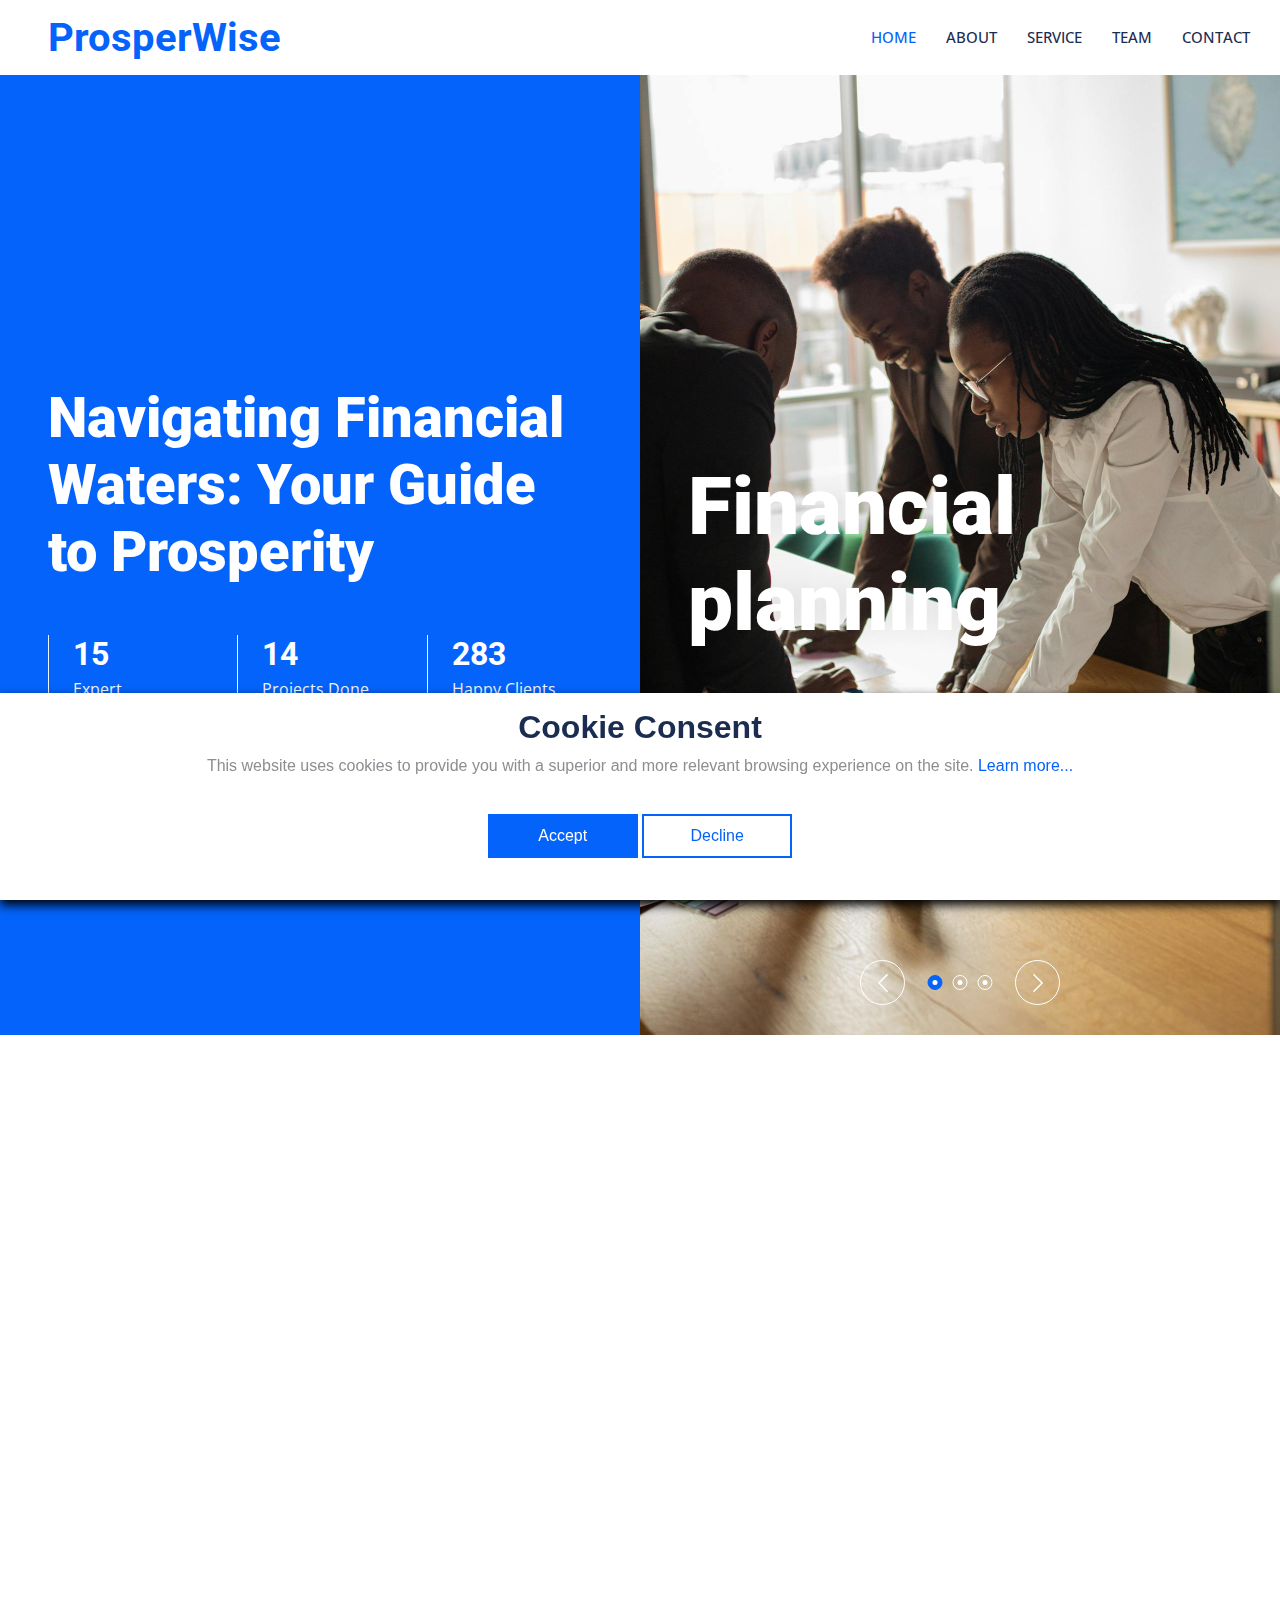
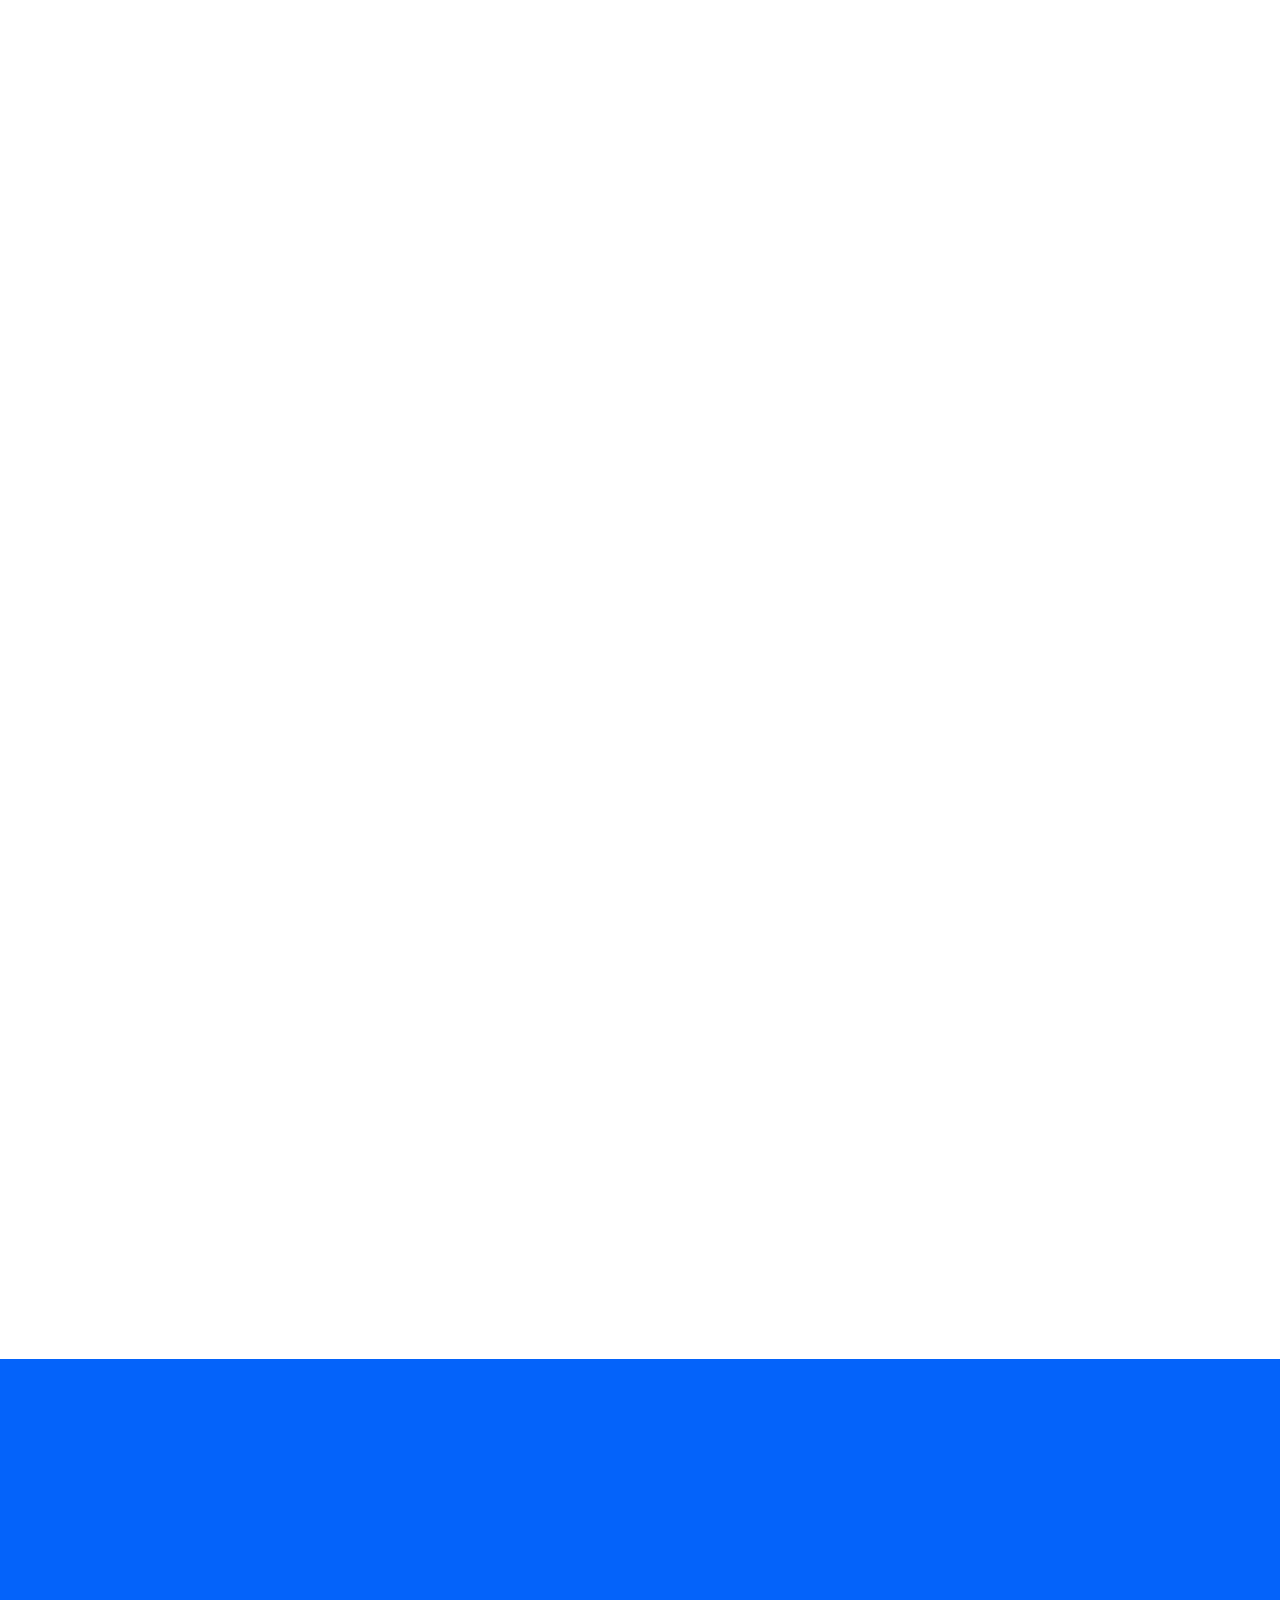
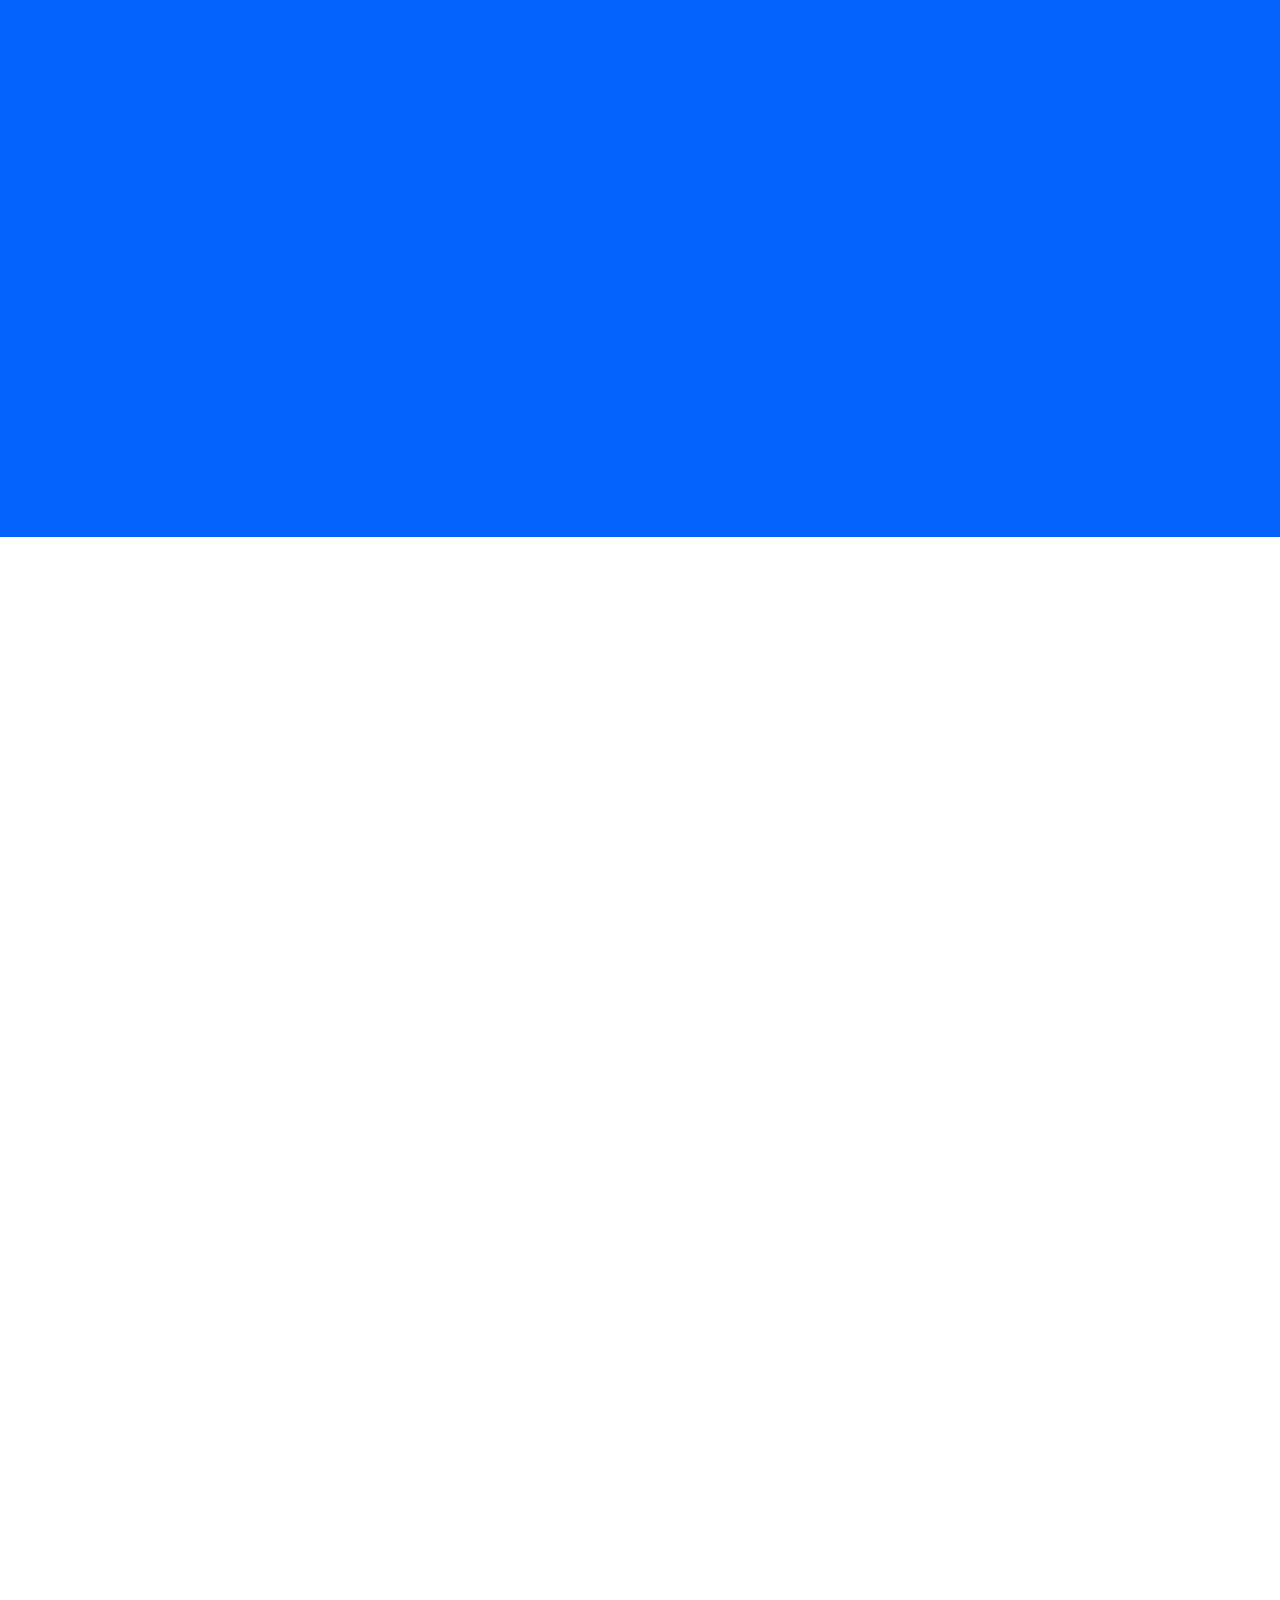
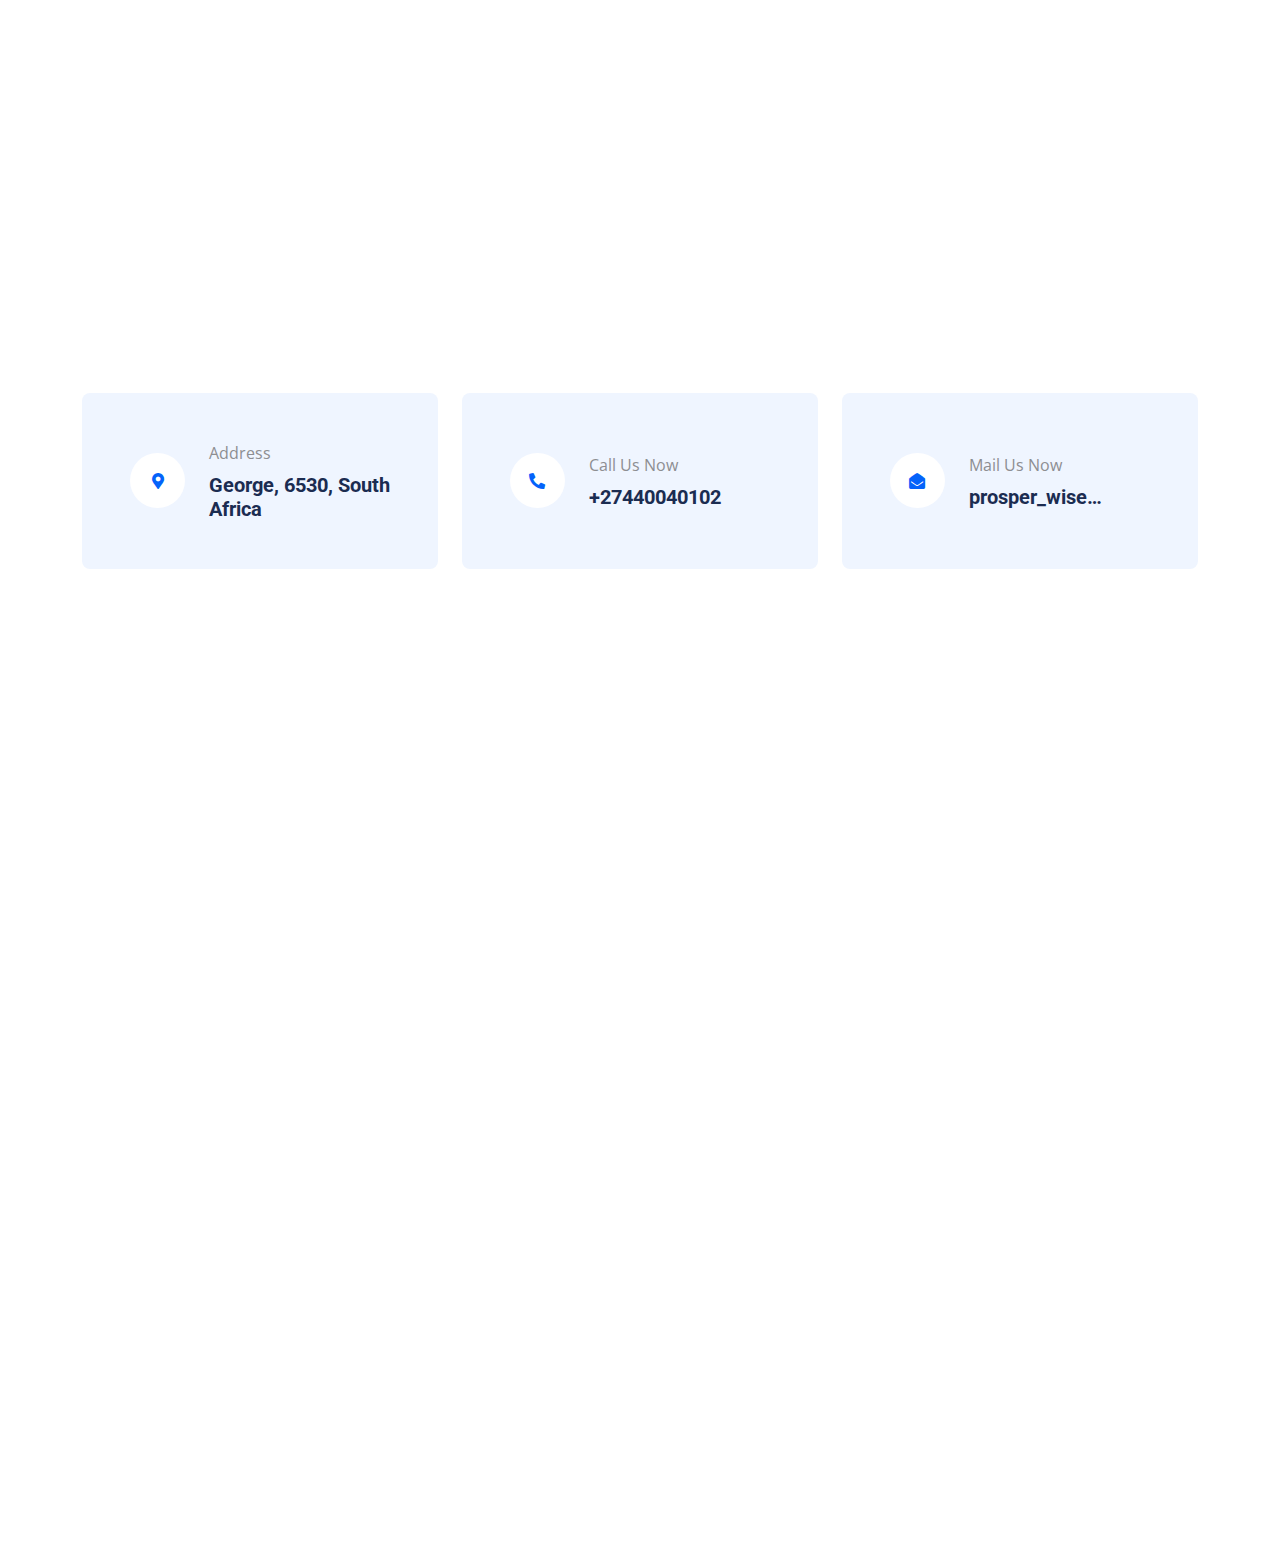
<file: index.html>
<!DOCTYPE html>
<html lang="en">
    <head>
        <meta charset="utf-8" />
        <title>ProsperWise</title>
        <meta content="width=device-width, initial-scale=1.0" name="viewport" />
        <meta content="" name="keywords" />
        <meta content="" name="description" />

        <!-- Favicon -->
        <link href="img/favicon.ico" rel="icon" />

        <!-- Google Web Fonts -->
        <link rel="preconnect" href="https://fonts.googleapis.com" />
        <link rel="preconnect" href="https://fonts.gstatic.com" crossorigin />
        <link
            href="https://fonts.googleapis.com/css2?family=Open+Sans:wght@400;500&family=Roboto:wght@500;700;900&display=swap"
            rel="stylesheet"
        />

        <!-- Icon Font Stylesheet -->
        <link
            href="https://cdnjs.cloudflare.com/ajax/libs/font-awesome/5.10.0/css/all.min.css"
            rel="stylesheet"
        />
        <link
            href="https://cdn.jsdelivr.net/npm/bootstrap-icons@1.4.1/font/bootstrap-icons.css"
            rel="stylesheet"
        />

        <!-- Libraries Stylesheet -->
        <link href="lib/animate/animate.min.css" rel="stylesheet" />
        <link
            href="lib/owlcarousel/assets/owl.carousel.min.css"
            rel="stylesheet"
        />
        <link
            href="lib/tempusdominus/css/tempusdominus-bootstrap-4.min.css"
            rel="stylesheet"
        />

        <!-- Customized Bootstrap Stylesheet -->
        <link href="css/bootstrap.min.css" rel="stylesheet" />

        <!-- Template Stylesheet -->
        <link href="css/style.css" rel="stylesheet" />
    </head>

    <body>
        <!-- Spinner Start -->
        <div
            id="spinner"
            class="show bg-white position-fixed translate-middle w-100 vh-100 top-50 start-50 d-flex align-items-center justify-content-center"
        >
            <div
                class="spinner-grow text-primary"
                style="width: 3rem; height: 3rem"
                role="status"
            >
                <span class="sr-only">Loading...</span>
            </div>
        </div>
        <!-- Spinner End -->

        <!-- Navbar Start -->
        <nav
            class="navbar navbar-expand-lg bg-white navbar-light sticky-top p-0 wow fadeIn"
            data-wow-delay="0.1s"
        >
            <a
                href="index.html"
                class="navbar-brand d-flex align-items-center px-4 px-lg-5"
            >
                <h1 class="m-0 text-primary">ProsperWise</h1>
            </a>
            <button
                type="button"
                class="navbar-toggler me-4"
                data-bs-toggle="collapse"
                data-bs-target="#navbarCollapse"
            >
                <span class="navbar-toggler-icon"></span>
            </button>
            <div class="collapse navbar-collapse" id="navbarCollapse">
                <div class="navbar-nav ms-auto p-4 p-lg-0">
                    <a href="index.html" class="nav-item nav-link active"
                        >Home</a
                    >
                    <a href="#about" class="nav-item nav-link">About</a>
                    <a href="#service" class="nav-item nav-link">Service</a>
                    <a href="#team" class="nav-item nav-link">Team</a>
                    <a href="#contact" class="nav-item nav-link">Contact</a>
                </div>
            </div>
        </nav>
        <!-- Navbar End -->

        <!-- Header Start -->
        <div class="container-fluid header bg-primary p-0 mb-5">
            <div
                class="row g-0 align-items-center flex-column-reverse flex-lg-row"
            >
                <div class="col-lg-6 p-5 wow fadeIn" data-wow-delay="0.1s">
                    <h1 class="display-4 text-white mb-5">
                        Navigating Financial Waters: Your Guide to Prosperity
                    </h1>
                    <div class="row g-4">
                        <div class="col-sm-4">
                            <div class="border-start border-light ps-4">
                                <h2
                                    class="text-white mb-1"
                                    data-toggle="counter-up"
                                >
                                    45
                                </h2>
                                <p class="text-light mb-0">
                                    Expert consultants
                                </p>
                            </div>
                        </div>
                        <div class="col-sm-4">
                            <div class="border-start border-light ps-4">
                                <h2
                                    class="text-white mb-1"
                                    data-toggle="counter-up"
                                >
                                    41
                                </h2>
                                <p class="text-light mb-0">Projects Done</p>
                            </div>
                        </div>
                        <div class="col-sm-4">
                            <div class="border-start border-light ps-4">
                                <h2
                                    class="text-white mb-1"
                                    data-toggle="counter-up"
                                >
                                    831
                                </h2>
                                <p class="text-light mb-0">Happy Clients</p>
                            </div>
                        </div>
                    </div>
                </div>
                <div class="col-lg-6 wow fadeIn" data-wow-delay="0.5s">
                    <div class="owl-carousel header-carousel">
                        <div class="owl-carousel-item position-relative">
                            <img
                                class="img-fluid"
                                src="img/carousel-1.jpg"
                                alt=""
                            />
                            <div class="owl-carousel-text">
                                <h1 class="display-1 text-white mb-0">
                                    Financial planning
                                </h1>
                            </div>
                        </div>
                        <div class="owl-carousel-item position-relative">
                            <img
                                class="img-fluid"
                                src="img/carousel-2.jpg"
                                alt=""
                            />
                            <div class="owl-carousel-text">
                                <h1 class="display-1 text-white mb-0">
                                    Portfolio diversification
                                </h1>
                            </div>
                        </div>
                        <div class="owl-carousel-item position-relative">
                            <img
                                class="img-fluid"
                                src="img/carousel-3.jpg"
                                alt=""
                            />
                            <div class="owl-carousel-text">
                                <h1 class="display-1 text-white mb-0">
                                    Smart investing
                                </h1>
                            </div>
                        </div>
                    </div>
                </div>
            </div>
        </div>
        <!-- Header End -->

        <!-- About Start -->
        <div id="about" class="container-xxl py-5">
            <div class="container">
                <div class="row g-5">
                    <div class="col-lg-6 wow fadeIn" data-wow-delay="0.1s">
                        <div class="d-flex flex-column">
                            <img
                                class="img-fluid rounded w-75 align-self-end"
                                src="img/about-1.jpg"
                                alt=""
                            />
                            <img
                                class="img-fluid rounded w-50 bg-white pt-3 pe-3"
                                src="img/about-2.jpg"
                                alt=""
                                style="margin-top: -25%"
                            />
                        </div>
                    </div>
                    <div class="col-lg-6 wow fadeIn" data-wow-delay="0.5s">
                        <p class="d-inline-block border rounded-pill py-1 px-4">
                            About Us
                        </p>
                        <h1 class="mb-4">
                            Why You Should Trust Us? Get Know About Us!
                        </h1>
                        <p>
                            At our consultancy, we are dedicated to empowering
                            individuals and businesses on their journey towards
                            financial independence and stability. With expertise
                            in financial planning, portfolio diversification,
                            asset management, and investment strategy, we offer
                            personalized solutions tailored to your unique needs
                            and goals.
                        </p>
                        <p class="mb-4">
                            Whether you're aiming to build passive income
                            streams, explore long-term investments, or seek
                            financial stability, our consultancy provides the
                            guidance and support you need to make informed
                            decisions and achieve your financial aspirations.
                        </p>
                        <p>
                            <i class="far fa-check-circle text-primary me-3"></i
                            >Tailored Solutions
                        </p>
                        <p>
                            <i class="far fa-check-circle text-primary me-3"></i
                            >Expertise and Guidance
                        </p>
                        <p>
                            <i class="far fa-check-circle text-primary me-3"></i
                            >Financial Empowerment
                        </p>
                    </div>
                </div>
            </div>
        </div>
        <!-- About End -->

        <!-- Service Start -->
        <div id="service" class="container-xxl py-5">
            <div class="container">
                <div
                    class="text-center mx-auto mb-5 wow fadeInUp"
                    data-wow-delay="0.1s"
                    style="max-width: 600px"
                >
                    <p class="d-inline-block border rounded-pill py-1 px-4">
                        Services
                    </p>
                    <h1>
                        Comprehensive Financial Solutions: Explore Our Services
                    </h1>
                </div>
                <div class="row g-4">
                    <div
                        class="col-lg-4 col-md-6 wow fadeInUp"
                        data-wow-delay="0.1s"
                    >
                        <div class="service-item bg-light rounded h-100 p-5">
                            <div
                                class="d-inline-flex align-items-center justify-content-center bg-white rounded-circle mb-4"
                                style="width: 65px; height: 65px"
                            >
                                <i
                                    class="fa fa-solid fa-coins text-primary fs-4"
                                ></i>
                            </div>
                            <h4 class="mb-3">Financial Planning</h4>
                            <p class="mb-4">
                                Our financial planning service helps you create
                                a roadmap to achieve your financial goals. From
                                budgeting to retirement planning, we provide
                                personalized strategies to secure your financial
                                future.
                            </p>
                        </div>
                    </div>
                    <div
                        class="col-lg-4 col-md-6 wow fadeInUp"
                        data-wow-delay="0.3s"
                    >
                        <div class="service-item bg-light rounded h-100 p-5">
                            <div
                                class="d-inline-flex align-items-center justify-content-center bg-white rounded-circle mb-4"
                                style="width: 65px; height: 65px"
                            >
                                <i
                                    class="fa fa-solid fa-chart-line text-primary fs-4"
                                ></i>
                            </div>
                            <h4 class="mb-3">Portfolio Diversification</h4>
                            <p class="mb-4">
                                Diversify your investments across various asset
                                classes and regions to minimize risk and
                                maximize returns. Our portfolio diversification
                                strategies ensure your investments are
                                well-balanced and positioned for long-term
                                growth.
                            </p>
                        </div>
                    </div>
                    <div
                        class="col-lg-4 col-md-6 wow fadeInUp"
                        data-wow-delay="0.5s"
                    >
                        <div class="service-item bg-light rounded h-100 p-5">
                            <div
                                class="d-inline-flex align-items-center justify-content-center bg-white rounded-circle mb-4"
                                style="width: 65px; height: 65px"
                            >
                                <i
                                    class="fa fa-solid fa-comments-dollar text-primary fs-4"
                                ></i>
                            </div>
                            <h4 class="mb-3">Asset Management</h4>
                            <p class="mb-4">
                                Our asset management service provides
                                professional oversight and active management of
                                your investments. We monitor market trends and
                                adjust your portfolio to optimize performance
                                and mitigate risks.
                            </p>
                        </div>
                    </div>
                    <div
                        class="col-lg-4 col-md-6 wow fadeInUp"
                        data-wow-delay="0.1s"
                    >
                        <div class="service-item bg-light rounded h-100 p-5">
                            <div
                                class="d-inline-flex align-items-center justify-content-center bg-white rounded-circle mb-4"
                                style="width: 65px; height: 65px"
                            >
                                <i
                                    class="fa fa-solid fa-file-invoice-dollar text-primary fs-4"
                                ></i>
                            </div>
                            <h4 class="mb-3">Investment Strategy</h4>
                            <p class="mb-4">
                                Develop a robust investment strategy tailored to
                                your financial goals and risk tolerance. Our
                                experts provide insights and guidance to help
                                you make informed decisions and maximize
                                returns.
                            </p>
                        </div>
                    </div>
                    <div
                        class="col-lg-4 col-md-6 wow fadeInUp"
                        data-wow-delay="0.3s"
                    >
                        <div class="service-item bg-light rounded h-100 p-5">
                            <div
                                class="d-inline-flex align-items-center justify-content-center bg-white rounded-circle mb-4"
                                style="width: 65px; height: 65px"
                            >
                                <i
                                    class="fa fa-solid fa-seedling text-primary fs-4"
                                ></i>
                            </div>
                            <h4 class="mb-3">Passive Income Solutions</h4>
                            <p class="mb-4">
                                Generate passive income streams through smart
                                investing strategies. From dividend stocks to
                                real estate investments, we help you build
                                sources of passive income for financial
                                security.
                            </p>
                        </div>
                    </div>
                    <div
                        class="col-lg-4 col-md-6 wow fadeInUp"
                        data-wow-delay="0.5s"
                    >
                        <div class="service-item bg-light rounded h-100 p-5">
                            <div
                                class="d-inline-flex align-items-center justify-content-center bg-white rounded-circle mb-4"
                                style="width: 65px; height: 65px"
                            >
                                <i
                                    class="fa fa-solid fa-layer-group text-primary fs-4"
                                ></i>
                            </div>
                            <h4 class="mb-3">Invest in South Africa</h4>
                            <p class="mb-4">
                                Explore investment opportunities in South Africa
                                with our expert guidance. From emerging markets
                                to established industries, we provide insights
                                and strategies to capitalize on the potential of
                                investing in South Africa.
                            </p>
                        </div>
                    </div>
                </div>
            </div>
        </div>
        <!-- Service End -->

        <!-- Feature Start -->
        <div class="container-fluid bg-primary overflow-hidden my-5 px-lg-0">
            <div class="container feature px-lg-0">
                <div class="row g-0 mx-lg-0">
                    <div
                        class="col-lg-6 feature-text py-5 wow fadeIn"
                        data-wow-delay="0.1s"
                    >
                        <div class="p-lg-5 ps-lg-0">
                            <p
                                class="d-inline-block border rounded-pill text-light py-1 px-4"
                            >
                                Features
                            </p>
                            <h1 class="text-white mb-4">Why Choose Us</h1>
                            <p class="text-white mb-4 pb-2">
                                At our consultancy, we are not just advisors; we
                                are your partners in achieving financial
                                success. With a commitment to excellence and a
                                focus on your financial well-being, we offer a
                                comprehensive suite of services designed to
                                address your unique needs and goals. Our
                                expertise in financial planning, portfolio
                                diversification, asset management, and
                                investment strategy ensures that you receive
                                personalized guidance tailored to your specific
                                circumstances. We work closely with you to
                                understand your financial objectives and develop
                                strategies that align with your long-term
                                vision. What sets us apart is our dedication to
                                your financial independence and stability. We go
                                beyond mere recommendations, providing ongoing
                                support and guidance to help you navigate the
                                complexities of the financial landscape with
                                confidence. Whether you're seeking to build
                                passive income streams, explore long-term
                                investments, or capitalize on opportunities in
                                emerging markets like South Africa, we have the
                                knowledge and experience to help you succeed.
                                Choose us as your trusted partner, and let's
                                embark on a journey towards financial prosperity
                                together.
                            </p>
                        </div>
                    </div>
                    <div
                        class="col-lg-6 pe-lg-0 wow fadeIn"
                        data-wow-delay="0.5s"
                        style="min-height: 400px"
                    >
                        <div class="position-relative h-100">
                            <img
                                class="position-absolute img-fluid w-100 h-100"
                                src="img/feature.jpg"
                                style="object-fit: cover"
                                alt=""
                            />
                        </div>
                    </div>
                </div>
            </div>
        </div>
        <!-- Feature End -->

        <!-- Team Start -->
        <div id="team" class="container-xxl py-5">
            <div class="container">
                <div
                    class="text-center mx-auto mb-5 wow fadeInUp"
                    data-wow-delay="0.1s"
                    style="max-width: 600px"
                >
                    <p class="d-inline-block border rounded-pill py-1 px-4">
                        Team
                    </p>
                    <h1>Our Experience Team</h1>
                </div>
                <div class="row g-4">
                    <div
                        class="col-lg-3 col-md-6 wow fadeInUp"
                        data-wow-delay="0.1s"
                    >
                        <div
                            class="team-item position-relative rounded overflow-hidden"
                        >
                            <div class="overflow-hidden">
                                <img
                                    class="img-fluid"
                                    src="img/team-1.jpg"
                                    alt=""
                                />
                            </div>
                            <div class="team-text bg-light text-center p-4">
                                <h5>Tomas D.</h5>
                                <p class="text-primary">Consultant</p>
                            </div>
                        </div>
                    </div>
                    <div
                        class="col-lg-3 col-md-6 wow fadeInUp"
                        data-wow-delay="0.3s"
                    >
                        <div
                            class="team-item position-relative rounded overflow-hidden"
                        >
                            <div class="overflow-hidden">
                                <img
                                    class="img-fluid"
                                    src="img/team-2.jpg"
                                    alt=""
                                />
                            </div>
                            <div class="team-text bg-light text-center p-4">
                                <h5>David R.</h5>
                                <p class="text-primary">SEO</p>
                            </div>
                        </div>
                    </div>
                    <div
                        class="col-lg-3 col-md-6 wow fadeInUp"
                        data-wow-delay="0.5s"
                    >
                        <div
                            class="team-item position-relative rounded overflow-hidden"
                        >
                            <div class="overflow-hidden">
                                <img
                                    class="img-fluid"
                                    src="img/team-3.jpg"
                                    alt=""
                                />
                            </div>
                            <div class="team-text bg-light text-center p-4">
                                <h5>Anna T.</h5>
                                <p class="text-primary">Investing Manager</p>
                            </div>
                        </div>
                    </div>
                    <div
                        class="col-lg-3 col-md-6 wow fadeInUp"
                        data-wow-delay="0.7s"
                    >
                        <div
                            class="team-item position-relative rounded overflow-hidden"
                        >
                            <div class="overflow-hidden">
                                <img
                                    class="img-fluid"
                                    src="img/team-4.jpg"
                                    alt=""
                                />
                            </div>
                            <div class="team-text bg-light text-center p-4">
                                <h5>Emma S.</h5>
                                <p class="text-primary">Finance Expert</p>
                            </div>
                        </div>
                    </div>
                </div>
            </div>
        </div>
        <!-- Team End -->

        <!-- Testimonial Start -->
        <div class="container-xxl py-5">
            <div class="container">
                <div
                    class="text-center mx-auto mb-5 wow fadeInUp"
                    data-wow-delay="0.1s"
                    style="max-width: 600px"
                >
                    <p class="d-inline-block border rounded-pill py-1 px-4">
                        Testimonial
                    </p>
                    <h1>What Say Our Clents!</h1>
                </div>
                <div
                    class="owl-carousel testimonial-carousel wow fadeInUp"
                    data-wow-delay="0.1s"
                >
                    <div class="testimonial-item text-center">
                        <img
                            class="img-fluid bg-light rounded-circle p-2 mx-auto mb-4"
                            src="img/testimonial-1.jpg"
                            style="
                                width: 100px;
                                height: 100px;
                                object-fit: cover;
                            "
                        />
                        <div class="testimonial-text rounded text-center p-4">
                            <p>
                                I can't express how grateful I am for the
                                guidance I received from this consultancy. Their
                                expertise in financial planning and investment
                                strategy truly made a difference in my life.
                                With their help, I was able to map out a clear
                                path towards financial independence, and I feel
                                more confident about my financial future now
                                than ever before.
                            </p>
                            <h5 class="mb-1">Sarah T</h5>
                        </div>
                    </div>
                    <div class="testimonial-item text-center">
                        <img
                            class="img-fluid bg-light rounded-circle p-2 mx-auto mb-4"
                            src="img/testimonial-2.jpg"
                            style="
                                width: 100px;
                                height: 100px;
                                object-fit: cover;
                            "
                        />
                        <div class="testimonial-text rounded text-center p-4">
                            <p>
                                I was hesitant about investing before I came
                                across this consultancy, but their team's
                                knowledge and support quickly put me at ease.
                                Their advice on portfolio diversification and
                                asset management has helped me build a more
                                robust investment portfolio. I feel like I'm in
                                good hands and would highly recommend their
                                services to anyone serious about securing their
                                financial future.
                            </p>
                            <h5 class="mb-1">John R.</h5>
                        </div>
                    </div>
                    <div class="testimonial-item text-center">
                        <img
                            class="img-fluid bg-light rounded-circle p-2 mx-auto mb-4"
                            src="img/testimonial-3.jpg"
                            style="
                                width: 100px;
                                height: 100px;
                                object-fit: cover;
                            "
                        />
                        <div class="testimonial-text rounded text-center p-4">
                            <p>
                                The guidance and support I received from this
                                consultancy have been invaluable. Their smart
                                investing strategies have allowed me to make
                                informed decisions about my finances, and I've
                                already started to see the benefits. Thanks to
                                their help, I feel more in control of my
                                financial destiny and optimistic about what the
                                future holds.
                            </p>
                            <h5 class="mb-1">Michael S.</h5>
                        </div>
                    </div>
                </div>
            </div>
        </div>
        <!-- Testimonial End -->

        <!-- Contact Start -->
        <div id="contact" class="container-xxl py-5">
            <div class="container">
                <div class="row g-4">
                    <div class="col-lg-4">
                        <div
                            class="h-100 bg-light rounded d-flex align-items-center p-5"
                        >
                            <div
                                class="d-flex flex-shrink-0 align-items-center justify-content-center rounded-circle bg-white"
                                style="width: 55px; height: 55px"
                            >
                                <i
                                    class="fa fa-map-marker-alt text-primary"
                                ></i>
                            </div>
                            <div class="ms-4">
                                <p class="mb-2">Address</p>
                                <h5 class="mb-0">George, 6530, South Africa</h5>
                            </div>
                        </div>
                    </div>
                    <div class="col-lg-4">
                        <div
                            class="h-100 bg-light rounded d-flex align-items-center p-5"
                        >
                            <div
                                class="d-flex flex-shrink-0 align-items-center justify-content-center rounded-circle bg-white"
                                style="width: 55px; height: 55px"
                            >
                                <i class="fa fa-phone-alt text-primary"></i>
                            </div>
                            <div class="ms-4">
                                <p class="mb-2">Call Us Now</p>
                                <h5 class="mb-0">+27440040102</h5>
                            </div>
                        </div>
                    </div>
                    <div class="col-lg-4">
                        <div
                            class="h-100 bg-light rounded d-flex align-items-center p-5"
                        >
                            <div
                                class="d-flex flex-shrink-0 align-items-center justify-content-center rounded-circle bg-white"
                                style="width: 55px; height: 55px"
                            >
                                <i class="fa fa-envelope-open text-primary"></i>
                            </div>
                            <div class="ms-4">
                                <p class="mb-2">Mail Us Now</p>
                                <h5
                                    style="
                                        white-space: nowrap;
                                        overflow: hidden;
                                        text-overflow: ellipsis;
                                        max-width: 150px;
                                    "
                                    class="mb-0"
                                >
                                    prosper_wise@gmail.com
                                </h5>
                            </div>
                        </div>
                    </div>
                    <div class="col-lg-6 wow fadeIn" data-wow-delay="0.1s">
                        <div class="bg-light rounded p-5">
                            <p
                                class="d-inline-block border rounded-pill py-1 px-4"
                            >
                                Contact Us
                            </p>
                            <h1 class="mb-4">
                                Have Any Query? Please Contact Us!
                            </h1>
                            <form>
                                <div class="row g-3">
                                    <div class="col-md-6">
                                        <div class="form-floating">
                                            <input
                                                type="text"
                                                class="form-control"
                                                id="name"
                                                placeholder="Your Name"
                                            />
                                            <label for="name">Your Name</label>
                                        </div>
                                    </div>
                                    <div class="col-md-6">
                                        <div class="form-floating">
                                            <input
                                                type="email"
                                                class="form-control"
                                                id="email"
                                                placeholder="Your Email"
                                            />
                                            <label for="email"
                                                >Your Email</label
                                            >
                                            <div
                                                id="result"
                                                style="color: red"
                                            ></div>
                                        </div>
                                    </div>
                                    <div class="col-12">
                                        <div class="form-floating">
                                            <input
                                                type="text"
                                                class="form-control"
                                                id="subject"
                                                placeholder="Subject"
                                            />
                                            <label for="subject">Subject</label>
                                        </div>
                                    </div>
                                    <div class="col-12">
                                        <div class="form-floating">
                                            <textarea
                                                class="form-control"
                                                placeholder="Leave a message here"
                                                id="message"
                                                style="height: 100px"
                                            ></textarea>
                                            <label for="message">Message</label>
                                        </div>
                                    </div>
                                    <div class="col-12">
                                        <button
                                            class="btn btn-primary w-100 py-3"
                                            type="submit"
                                            id="submit"
                                            onclick="sendForm()"
                                        >
                                            Send Message
                                        </button>
                                    </div>
                                </div>
                            </form>
                        </div>
                    </div>
                    <div class="col-lg-6 wow fadeIn" data-wow-delay="0.5s">
                        <div class="h-100" style="min-height: 400px">
                            <iframe
                                class="rounded w-100 h-100"
                                src="https://www.google.com/maps/embed?pb=!1m18!1m12!1m3!1d4416.40054502198!2d22.491371032593214!3d-33.97809264764394!2m3!1f0!2f0!3f0!3m2!1i1024!2i768!4f13.1!3m3!1m2!1s0x1dd61b3fdb56703f%3A0xa6b765e1fb859008!2sKraaibosch%20Country%20Estates!5e0!3m2!1suk!2sua!4v1716325286699!5m2!1suk!2sua"
                                frameborder="0"
                                allowfullscreen=""
                                aria-hidden="false"
                                tabindex="0"
                            ></iframe>
                        </div>
                    </div>
                </div>
            </div>
        </div>
        <!-- Contact End -->

        <!-- Footer Start -->
        <div
            class="container-fluid bg-dark text-light footer mt-5 pt-5 wow fadeIn"
            data-wow-delay="0.1s"
        >
            <div class="container py-5">
                <div class="row g-5">
                    <div class="col-lg-4 col-md-6">
                        <h5 class="text-light mb-4">ProsperWise</h5>
                        <p>
                            Stay connected with us and explore more about our
                            financial consulting services.
                        </p>
                    </div>
                    <div class="col-lg-4 col-md-6">
                        <h5 class="text-light mb-4">Address</h5>
                        <p class="mb-2">
                            <i class="fa fa-map-marker-alt me-3"></i>George,
                            6530, South Africa
                        </p>
                        <p class="mb-2">
                            <i class="fa fa-phone-alt me-3"></i>+27440040102
                        </p>
                        <p class="mb-2">
                            <i class="fa fa-envelope me-3"></i
                            >prosper_wise@gmail.com
                        </p>
                    </div>
                    <div class="col-lg-4 col-md-6">
                        <h5 class="text-light mb-4">Quick Links</h5>
                        <a class="btn btn-link" href="index.html">Home</a>
                        <a class="btn btn-link" href="privacy-policy.html"
                            >Privacy</a
                        >
                        <a class="btn btn-link" href="terms-of-use.html"
                            >Terms & Condition</a
                        >
                    </div>
                </div>
            </div>
        </div>
        <!-- Footer End -->

        <!-- Back to Top -->
        <a
            href="#"
            class="btn btn-lg btn-primary btn-lg-square rounded-circle back-to-top"
            ><i class="bi bi-arrow-up"></i
        ></a>

        <!-- Cookie banner -->
        <div class="cookie-wrapper show">
            <div>
                <i class="bx bx-cookie"></i>
                <h2 style="text-align: center">Cookie Consent</h2>
            </div>

            <div class="data">
                <p>
                    This website uses cookies to provide you with a superior and
                    more relevant browsing experience on the site.
                    <a href="#">Learn more...</a>
                </p>
            </div>

            <div class="buttons">
                <button class="cookie-button" id="acceptBtn">Accept</button>
                <button class="cookie-button" id="declineBtn">Decline</button>
            </div>
        </div>
        <!-- End Cookie banner -->

        <!-- JavaScript Libraries -->
        <script src="https://code.jquery.com/jquery-3.4.1.min.js"></script>
        <script src="https://cdn.jsdelivr.net/npm/bootstrap@5.0.0/dist/js/bootstrap.bundle.min.js"></script>
        <script src="lib/wow/wow.min.js"></script>
        <script src="lib/easing/easing.min.js"></script>
        <script src="lib/waypoints/waypoints.min.js"></script>
        <script src="lib/counterup/counterup.min.js"></script>
        <script src="lib/owlcarousel/owl.carousel.min.js"></script>
        <script src="lib/tempusdominus/js/moment.min.js"></script>
        <script src="lib/tempusdominus/js/moment-timezone.min.js"></script>
        <script src="lib/tempusdominus/js/tempusdominus-bootstrap-4.min.js"></script>

        <!-- Template Javascript -->
        <script src="js/main.js"></script>
        <script src="js/contact-form.js"></script>
        <script src="js/cookiebanner.js"></script>
    </body>
</html>
</file>
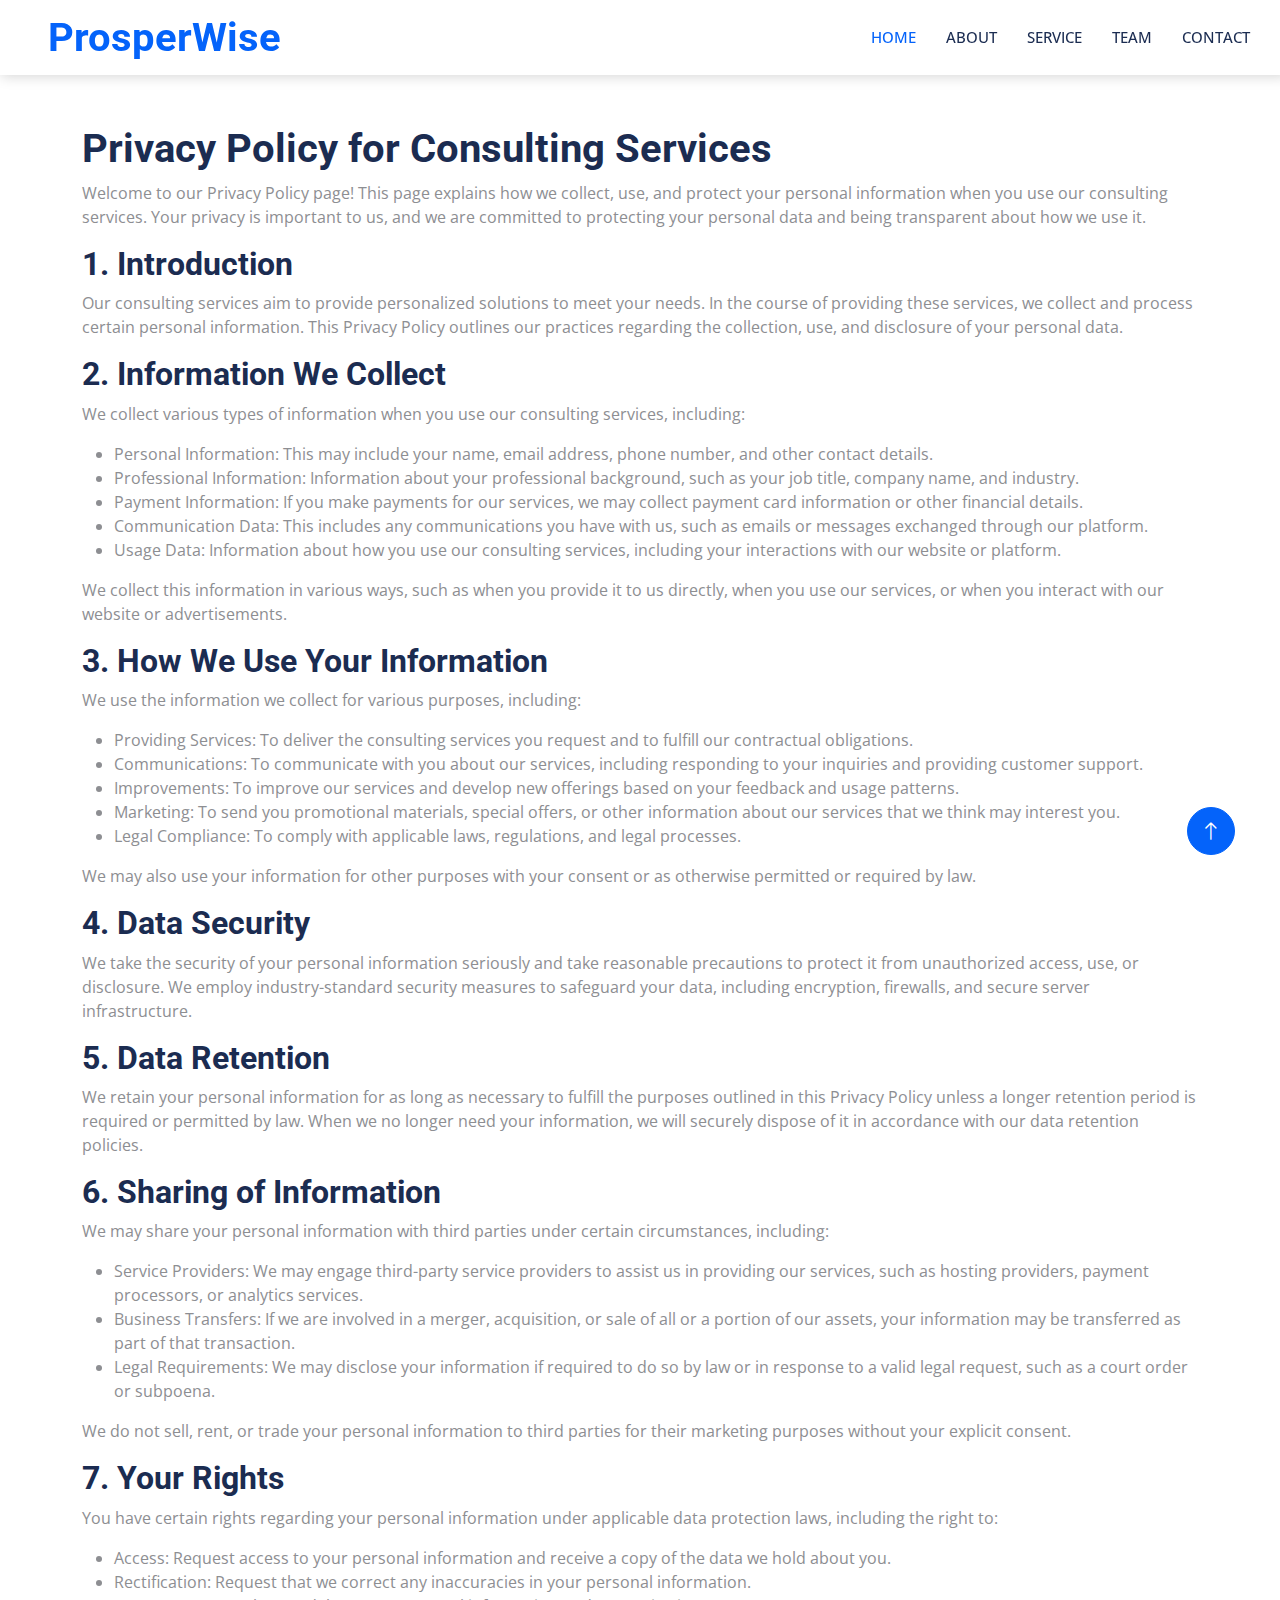
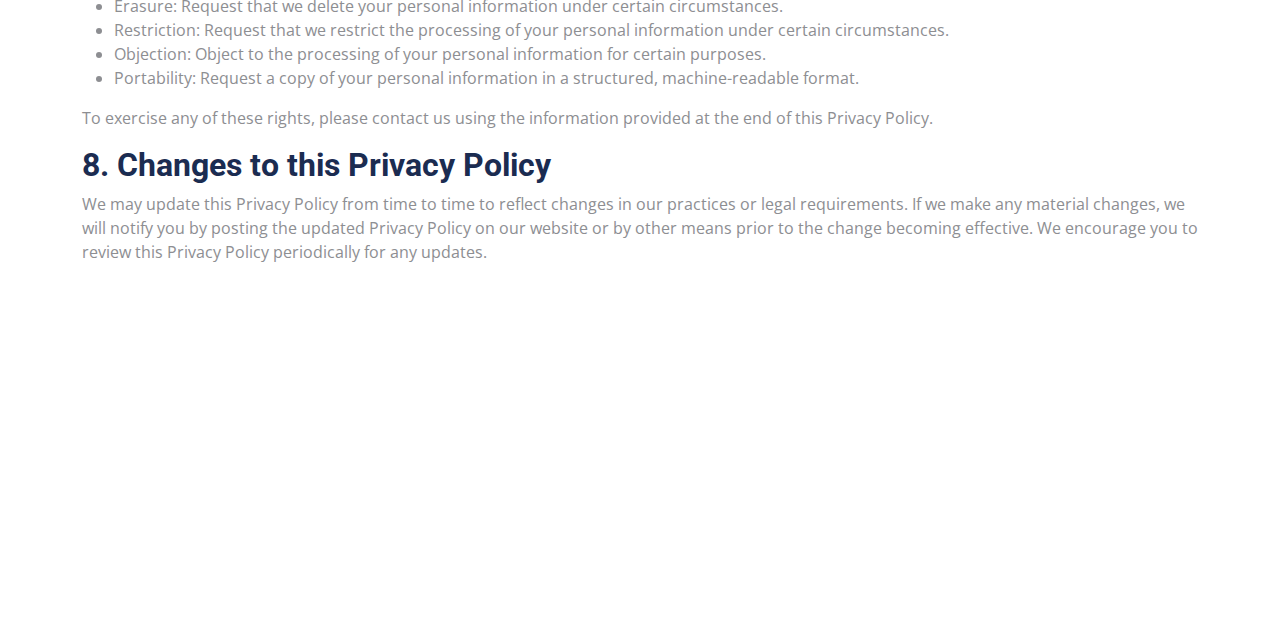
<file: privacy-policy.html>
<!DOCTYPE html>
<html dir="auto" lang="en">
    <head>
        <meta charset="utf-8" />
        <title>ProsperWise</title>
        <meta content="width=device-width, initial-scale=1.0" name="viewport" />
        <meta content="" name="keywords" />
        <meta content="" name="description" />

        <!-- Favicon -->
        <link href="img/favicon.ico" rel="icon" />

        <!-- Google Web Fonts -->
        <link rel="preconnect" href="https://fonts.googleapis.com" />
        <link rel="preconnect" href="https://fonts.gstatic.com" crossorigin />
        <link
            href="https://fonts.googleapis.com/css2?family=Open+Sans:wght@400;500&family=Roboto:wght@500;700;900&display=swap"
            rel="stylesheet"
        />

        <!-- Icon Font Stylesheet -->
        <link
            href="https://cdnjs.cloudflare.com/ajax/libs/font-awesome/5.10.0/css/all.min.css"
            rel="stylesheet"
        />
        <link
            href="https://cdn.jsdelivr.net/npm/bootstrap-icons@1.4.1/font/bootstrap-icons.css"
            rel="stylesheet"
        />

        <!-- Libraries Stylesheet -->
        <link href="lib/animate/animate.min.css" rel="stylesheet" />
        <link
            href="lib/owlcarousel/assets/owl.carousel.min.css"
            rel="stylesheet"
        />
        <link
            href="lib/tempusdominus/css/tempusdominus-bootstrap-4.min.css"
            rel="stylesheet"
        />

        <!-- Customized Bootstrap Stylesheet -->
        <link href="css/bootstrap.min.css" rel="stylesheet" />

        <!-- Template Stylesheet -->
        <link href="css/style.css" rel="stylesheet" />
    </head>

    <body>
        <!-- Spinner Start -->
        <div
            id="spinner"
            class="show bg-white position-fixed translate-middle w-100 vh-100 top-50 start-50 d-flex align-items-center justify-content-center"
        >
            <div
                class="spinner-grow text-primary"
                style="width: 3rem; height: 3rem"
                role="status"
            >
                <span class="sr-only">Loading...</span>
            </div>
        </div>
        <!-- Spinner End -->

        <!-- Navbar Start -->
        <nav
            class="navbar navbar-expand-lg bg-white navbar-light sticky-top p-0 wow fadeIn"
            data-wow-delay="0.1s"
            style="box-shadow: 4px -2px 13px 3px lightgray"
        >
            <a
                href="index.html"
                class="navbar-brand d-flex align-items-center px-4 px-lg-5"
            >
                <h1 class="m-0 text-primary">ProsperWise</h1>
            </a>
            <button
                type="button"
                class="navbar-toggler me-4"
                data-bs-toggle="collapse"
                data-bs-target="#navbarCollapse"
            >
                <span class="navbar-toggler-icon"></span>
            </button>
            <div class="collapse navbar-collapse" id="navbarCollapse">
                <div class="navbar-nav ms-auto p-4 p-lg-0">
                    <a href="index.html" class="nav-item nav-link active"
                        >Home</a
                    >
                    <a href="#about" class="nav-item nav-link">About</a>
                    <a href="#service" class="nav-item nav-link">Service</a>
                    <a href="#team" class="nav-item nav-link">Team</a>
                    <a href="#contact" class="nav-item nav-link">Contact</a>
                </div>
            </div>
        </nav>
        <!-- Navbar End -->

        <main>
            <article
                class="container additional-wrapper"
                style="margin-top: 30px"
            >
                <div class="page__content" style="padding: 20px 0px">
                    <h1>Privacy Policy for Consulting Services</h1>
                    <p>
                        Welcome to our Privacy Policy page! This page explains
                        how we collect, use, and protect your personal
                        information when you use our consulting services. Your
                        privacy is important to us, and we are committed to
                        protecting your personal data and being transparent
                        about how we use it.
                    </p>
                    <div>
                        <h2>1. Introduction</h2>
                        <p>
                            Our consulting services aim to provide personalized
                            solutions to meet your needs. In the course of
                            providing these services, we collect and process
                            certain personal information. This Privacy Policy
                            outlines our practices regarding the collection,
                            use, and disclosure of your personal data.
                        </p>
                    </div>
                    <div>
                        <h2>2. Information We Collect</h2>
                        <p>
                            We collect various types of information when you use
                            our consulting services, including:
                        </p>
                        <ul>
                            <li>
                                Personal Information: This may include your
                                name, email address, phone number, and other
                                contact details.
                            </li>
                            <li>
                                Professional Information: Information about your
                                professional background, such as your job title,
                                company name, and industry.
                            </li>
                            <li>
                                Payment Information: If you make payments for
                                our services, we may collect payment card
                                information or other financial details.
                            </li>
                            <li>
                                Communication Data: This includes any
                                communications you have with us, such as emails
                                or messages exchanged through our platform.
                            </li>
                            <li>
                                Usage Data: Information about how you use our
                                consulting services, including your interactions
                                with our website or platform.
                            </li>
                        </ul>
                        <p>
                            We collect this information in various ways, such as
                            when you provide it to us directly, when you use our
                            services, or when you interact with our website or
                            advertisements.
                        </p>
                    </div>
                    <div>
                        <h2>3. How We Use Your Information</h2>
                        <p>
                            We use the information we collect for various
                            purposes, including:
                        </p>
                        <ul>
                            <li>
                                Providing Services: To deliver the consulting
                                services you request and to fulfill our
                                contractual obligations.
                            </li>
                            <li>
                                Communications: To communicate with you about
                                our services, including responding to your
                                inquiries and providing customer support.
                            </li>
                            <li>
                                Improvements: To improve our services and
                                develop new offerings based on your feedback and
                                usage patterns.
                            </li>
                            <li>
                                Marketing: To send you promotional materials,
                                special offers, or other information about our
                                services that we think may interest you.
                            </li>
                            <li>
                                Legal Compliance: To comply with applicable
                                laws, regulations, and legal processes.
                            </li>
                        </ul>
                        <p>
                            We may also use your information for other purposes
                            with your consent or as otherwise permitted or
                            required by law.
                        </p>
                    </div>
                    <div>
                        <h2>4. Data Security</h2>
                        <p>
                            We take the security of your personal information
                            seriously and take reasonable precautions to protect
                            it from unauthorized access, use, or disclosure. We
                            employ industry-standard security measures to
                            safeguard your data, including encryption,
                            firewalls, and secure server infrastructure.
                        </p>
                    </div>
                    <div>
                        <h2>5. Data Retention</h2>
                        <p>
                            We retain your personal information for as long as
                            necessary to fulfill the purposes outlined in this
                            Privacy Policy unless a longer retention period is
                            required or permitted by law. When we no longer need
                            your information, we will securely dispose of it in
                            accordance with our data retention policies.
                        </p>
                    </div>
                    <div>
                        <h2>6. Sharing of Information</h2>
                        <p>
                            We may share your personal information with third
                            parties under certain circumstances, including:
                        </p>
                        <ul>
                            <li>
                                Service Providers: We may engage third-party
                                service providers to assist us in providing our
                                services, such as hosting providers, payment
                                processors, or analytics services.
                            </li>
                            <li>
                                Business Transfers: If we are involved in a
                                merger, acquisition, or sale of all or a portion
                                of our assets, your information may be
                                transferred as part of that transaction.
                            </li>
                            <li>
                                Legal Requirements: We may disclose your
                                information if required to do so by law or in
                                response to a valid legal request, such as a
                                court order or subpoena.
                            </li>
                        </ul>
                        <p>
                            We do not sell, rent, or trade your personal
                            information to third parties for their marketing
                            purposes without your explicit consent.
                        </p>
                    </div>
                    <div>
                        <h2>7. Your Rights</h2>
                        <p>
                            You have certain rights regarding your personal
                            information under applicable data protection laws,
                            including the right to:
                        </p>
                        <ul>
                            <li>
                                Access: Request access to your personal
                                information and receive a copy of the data we
                                hold about you.
                            </li>
                            <li>
                                Rectification: Request that we correct any
                                inaccuracies in your personal information.
                            </li>
                            <li>
                                Erasure: Request that we delete your personal
                                information under certain circumstances.
                            </li>
                            <li>
                                Restriction: Request that we restrict the
                                processing of your personal information under
                                certain circumstances.
                            </li>
                            <li>
                                Objection: Object to the processing of your
                                personal information for certain purposes.
                            </li>
                            <li>
                                Portability: Request a copy of your personal
                                information in a structured, machine-readable
                                format.
                            </li>
                        </ul>
                        <p>
                            To exercise any of these rights, please contact us
                            using the information provided at the end of this
                            Privacy Policy.
                        </p>
                    </div>
                    <div>
                        <h2>8. Changes to this Privacy Policy</h2>
                        <p>
                            We may update this Privacy Policy from time to time
                            to reflect changes in our practices or legal
                            requirements. If we make any material changes, we
                            will notify you by posting the updated Privacy
                            Policy on our website or by other means prior to the
                            change becoming effective. We encourage you to
                            review this Privacy Policy periodically for any
                            updates.
                        </p>
                    </div>
                </div>
            </article>
        </main>

        <!-- Footer Start -->
        <div
            class="container-fluid bg-dark text-light footer mt-5 pt-5 wow fadeIn"
            data-wow-delay="0.1s"
        >
            <div class="container py-5">
                <div class="row g-5">
                    <div class="col-lg-4 col-md-6">
                        <h5 class="text-light mb-4">ProsperWise</h5>
                        <p>
                            Stay connected with us and explore more about our
                            financial consulting services.
                        </p>
                    </div>
                    <div class="col-lg-4 col-md-6">
                        <h5 class="text-light mb-4">Address</h5>
                        <p class="mb-2">
                            <i class="fa fa-map-marker-alt me-3"></i>George,
                            6530, South Africa
                        </p>
                        <p class="mb-2">
                            <i class="fa fa-phone-alt me-3"></i>+27440040102
                        </p>
                        <p class="mb-2">
                            <i class="fa fa-envelope me-3"></i
                            >prosper_wise@gmail.com
                        </p>
                    </div>
                    <div class="col-lg-4 col-md-6">
                        <h5 class="text-light mb-4">Quick Links</h5>
                        <a class="btn btn-link" href="index.html">Home</a>
                        <a class="btn btn-link" href="terms-of-use.html"
                            >Terms & Condition</a
                        >
                    </div>
                </div>
            </div>
        </div>
        <!-- Footer End -->

        <!-- Back to Top -->
        <a
            href="#"
            class="btn btn-lg btn-primary btn-lg-square rounded-circle back-to-top"
            ><i class="bi bi-arrow-up"></i
        ></a>

        <!-- JavaScript Libraries -->
        <script src="https://code.jquery.com/jquery-3.4.1.min.js"></script>
        <script src="https://cdn.jsdelivr.net/npm/bootstrap@5.0.0/dist/js/bootstrap.bundle.min.js"></script>
        <script src="lib/wow/wow.min.js"></script>
        <script src="lib/easing/easing.min.js"></script>
        <script src="lib/waypoints/waypoints.min.js"></script>
        <script src="lib/counterup/counterup.min.js"></script>
        <script src="lib/owlcarousel/owl.carousel.min.js"></script>
        <script src="lib/tempusdominus/js/moment.min.js"></script>
        <script src="lib/tempusdominus/js/moment-timezone.min.js"></script>
        <script src="lib/tempusdominus/js/tempusdominus-bootstrap-4.min.js"></script>

        <!-- Template Javascript -->
        <script src="js/main.js"></script>
        <script src="js/contact-form.js"></script>
        <script src="js/cookiebanner.js"></script>
    </body>
</html>
</file>
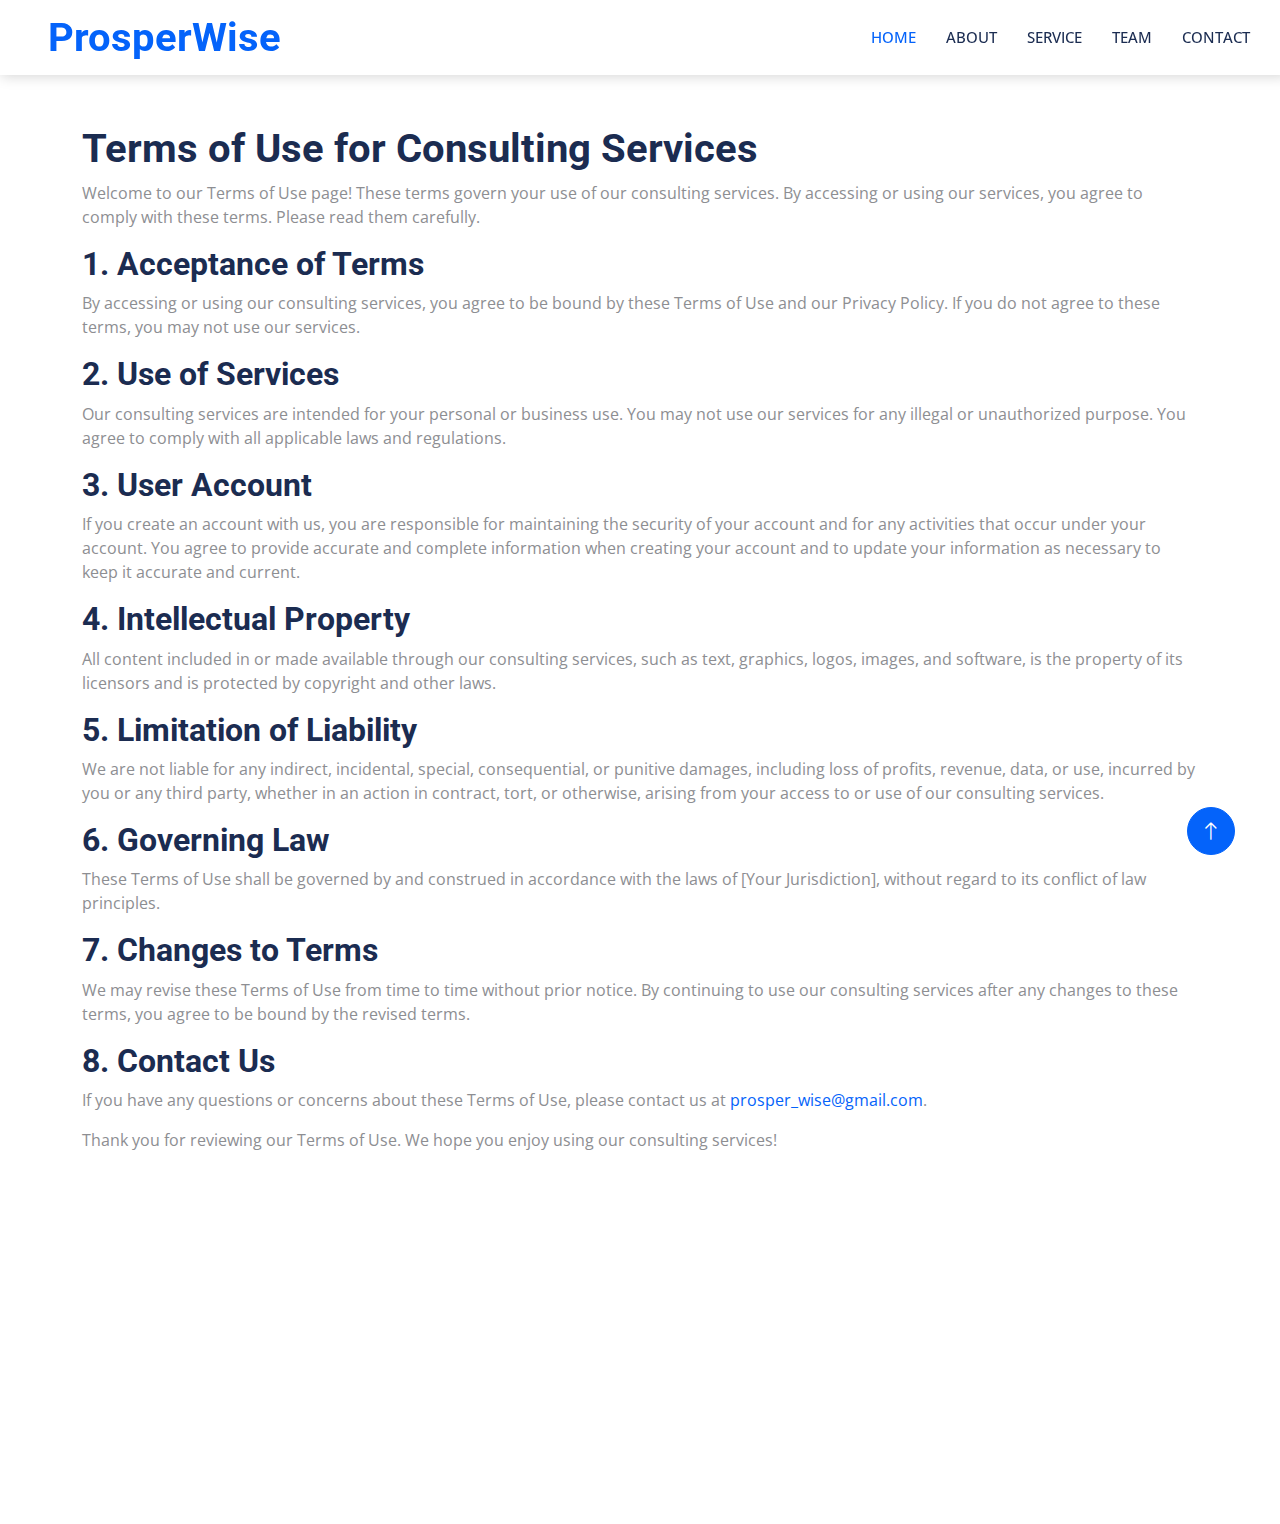
<file: terms-of-use.html>
<!DOCTYPE html>
<html dir="auto" lang="en">
    <head>
        <meta charset="utf-8" />
        <title>ProsperWise</title>
        <meta content="width=device-width, initial-scale=1.0" name="viewport" />
        <meta content="" name="keywords" />
        <meta content="" name="description" />

        <!-- Favicon -->
        <link href="img/favicon.ico" rel="icon" />

        <!-- Google Web Fonts -->
        <link rel="preconnect" href="https://fonts.googleapis.com" />
        <link rel="preconnect" href="https://fonts.gstatic.com" crossorigin />
        <link
            href="https://fonts.googleapis.com/css2?family=Open+Sans:wght@400;500&family=Roboto:wght@500;700;900&display=swap"
            rel="stylesheet"
        />

        <!-- Icon Font Stylesheet -->
        <link
            href="https://cdnjs.cloudflare.com/ajax/libs/font-awesome/5.10.0/css/all.min.css"
            rel="stylesheet"
        />
        <link
            href="https://cdn.jsdelivr.net/npm/bootstrap-icons@1.4.1/font/bootstrap-icons.css"
            rel="stylesheet"
        />

        <!-- Libraries Stylesheet -->
        <link href="lib/animate/animate.min.css" rel="stylesheet" />
        <link
            href="lib/owlcarousel/assets/owl.carousel.min.css"
            rel="stylesheet"
        />
        <link
            href="lib/tempusdominus/css/tempusdominus-bootstrap-4.min.css"
            rel="stylesheet"
        />

        <!-- Customized Bootstrap Stylesheet -->
        <link href="css/bootstrap.min.css" rel="stylesheet" />

        <!-- Template Stylesheet -->
        <link href="css/style.css" rel="stylesheet" />
    </head>

    <body>
        <!-- Spinner Start -->
        <div
            id="spinner"
            class="show bg-white position-fixed translate-middle w-100 vh-100 top-50 start-50 d-flex align-items-center justify-content-center"
        >
            <div
                class="spinner-grow text-primary"
                style="width: 3rem; height: 3rem"
                role="status"
            >
                <span class="sr-only">Loading...</span>
            </div>
        </div>
        <!-- Spinner End -->

        <!-- Navbar Start -->
        <nav
            class="navbar navbar-expand-lg bg-white navbar-light sticky-top p-0 wow fadeIn"
            data-wow-delay="0.1s"
            style="box-shadow: 4px -2px 13px 3px lightgray"
        >
            <a
                href="index.html"
                class="navbar-brand d-flex align-items-center px-4 px-lg-5"
            >
                <h1 class="m-0 text-primary">ProsperWise</h1>
            </a>
            <button
                type="button"
                class="navbar-toggler me-4"
                data-bs-toggle="collapse"
                data-bs-target="#navbarCollapse"
            >
                <span class="navbar-toggler-icon"></span>
            </button>
            <div class="collapse navbar-collapse" id="navbarCollapse">
                <div class="navbar-nav ms-auto p-4 p-lg-0">
                    <a href="index.html" class="nav-item nav-link active"
                        >Home</a
                    >
                    <a href="#about" class="nav-item nav-link">About</a>
                    <a href="#service" class="nav-item nav-link">Service</a>
                    <a href="#team" class="nav-item nav-link">Team</a>
                    <a href="#contact" class="nav-item nav-link">Contact</a>
                </div>
            </div>
        </nav>
        <!-- Navbar End -->
        <!--menu end-->
        <main>
            <article
                class="container additional-wrapper"
                style="margin-top: 30px"
            >
                <div class="page__content" style="padding: 20px 0px">
                    <h1>Terms of Use for Consulting Services</h1>
                    <p>
                        Welcome to our Terms of Use page! These terms govern
                        your use of our consulting services. By accessing or
                        using our services, you agree to comply with these
                        terms. Please read them carefully.
                    </p>
                    <div>
                        <h2>1. Acceptance of Terms</h2>
                        <p>
                            By accessing or using our consulting services, you
                            agree to be bound by these Terms of Use and our
                            Privacy Policy. If you do not agree to these terms,
                            you may not use our services.
                        </p>
                    </div>
                    <div>
                        <h2>2. Use of Services</h2>
                        <p>
                            Our consulting services are intended for your
                            personal or business use. You may not use our
                            services for any illegal or unauthorized purpose.
                            You agree to comply with all applicable laws and
                            regulations.
                        </p>
                    </div>
                    <div>
                        <h2>3. User Account</h2>
                        <p>
                            If you create an account with us, you are
                            responsible for maintaining the security of your
                            account and for any activities that occur under your
                            account. You agree to provide accurate and complete
                            information when creating your account and to update
                            your information as necessary to keep it accurate
                            and current.
                        </p>
                    </div>
                    <div>
                        <h2>4. Intellectual Property</h2>
                        <p>
                            All content included in or made available through
                            our consulting services, such as text, graphics,
                            logos, images, and software, is the property of its
                            licensors and is protected by copyright and other
                            laws.
                        </p>
                    </div>
                    <div>
                        <h2>5. Limitation of Liability</h2>
                        <p>
                            We are not liable for any indirect, incidental,
                            special, consequential, or punitive damages,
                            including loss of profits, revenue, data, or use,
                            incurred by you or any third party, whether in an
                            action in contract, tort, or otherwise, arising from
                            your access to or use of our consulting services.
                        </p>
                    </div>
                    <div>
                        <h2>6. Governing Law</h2>
                        <p>
                            These Terms of Use shall be governed by and
                            construed in accordance with the laws of [Your
                            Jurisdiction], without regard to its conflict of law
                            principles.
                        </p>
                    </div>
                    <div>
                        <h2>7. Changes to Terms</h2>
                        <p>
                            We may revise these Terms of Use from time to time
                            without prior notice. By continuing to use our
                            consulting services after any changes to these
                            terms, you agree to be bound by the revised terms.
                        </p>
                    </div>
                    <div>
                        <h2>8. Contact Us</h2>
                        <p>
                            If you have any questions or concerns about these
                            Terms of Use, please contact us at
                            <a href="mailto:prosper_wise@gmail.com"
                                >prosper_wise@gmail.com</a
                            >.
                        </p>
                    </div>
                    <footer>
                        <p>
                            Thank you for reviewing our Terms of Use. We hope
                            you enjoy using our consulting services!
                        </p>
                    </footer>
                </div>
            </article>
        </main>

        <!-- Footer Start -->
        <div
            class="container-fluid bg-dark text-light footer mt-5 pt-5 wow fadeIn"
            data-wow-delay="0.1s"
        >
            <div class="container py-5">
                <div class="row g-5">
                    <div class="col-lg-4 col-md-6">
                        <h5 class="text-light mb-4">ProsperWise</h5>
                        <p>
                            Stay connected with us and explore more about our
                            financial consulting services.
                        </p>
                    </div>
                    <div class="col-lg-4 col-md-6">
                        <h5 class="text-light mb-4">Address</h5>
                        <p class="mb-2">
                            <i class="fa fa-map-marker-alt me-3"></i>George,
                            6530, South Africa
                        </p>
                        <p class="mb-2">
                            <i class="fa fa-phone-alt me-3"></i>+27440040102
                        </p>
                        <p class="mb-2">
                            <i class="fa fa-envelope me-3"></i
                            >prosper_wise@gmail.com
                        </p>
                    </div>
                    <div class="col-lg-4 col-md-6">
                        <h5 class="text-light mb-4">Quick Links</h5>
                        <a class="btn btn-link" href="index.html">Home</a>
                        <a class="btn btn-link" href="privacy-policy.html"
                            >Privacy</a
                        >
                    </div>
                </div>
            </div>
        </div>
        <!-- Footer End -->

        <!-- Back to Top -->
        <a
            href="#"
            class="btn btn-lg btn-primary btn-lg-square rounded-circle back-to-top"
            ><i class="bi bi-arrow-up"></i
        ></a>

        <!-- JavaScript Libraries -->
        <script src="https://code.jquery.com/jquery-3.4.1.min.js"></script>
        <script src="https://cdn.jsdelivr.net/npm/bootstrap@5.0.0/dist/js/bootstrap.bundle.min.js"></script>
        <script src="lib/wow/wow.min.js"></script>
        <script src="lib/easing/easing.min.js"></script>
        <script src="lib/waypoints/waypoints.min.js"></script>
        <script src="lib/counterup/counterup.min.js"></script>
        <script src="lib/owlcarousel/owl.carousel.min.js"></script>
        <script src="lib/tempusdominus/js/moment.min.js"></script>
        <script src="lib/tempusdominus/js/moment-timezone.min.js"></script>
        <script src="lib/tempusdominus/js/tempusdominus-bootstrap-4.min.js"></script>

        <!-- Template Javascript -->
        <script src="js/main.js"></script>
        <script src="js/contact-form.js"></script>
        <script src="js/cookiebanner.js"></script>
    </body>
</html>
</file>
<file: css/style.css>
/********** Template CSS **********/
:root {
    --primary: #0463fa;
    --light: #eff5ff;
    --dark: #1b2c51;
}

.fw-medium {
    font-weight: 500 !important;
}

.fw-bold {
    font-weight: 700 !important;
}

.fw-black {
    font-weight: 900 !important;
}

.back-to-top {
    position: fixed;
    display: none;
    right: 45px;
    bottom: 45px;
    z-index: 99;
}

/*** Spinner ***/
#spinner {
    opacity: 0;
    visibility: hidden;
    transition: opacity 0.5s ease-out, visibility 0s linear 0.5s;
    z-index: 99999;
}

#spinner.show {
    transition: opacity 0.5s ease-out, visibility 0s linear 0s;
    visibility: visible;
    opacity: 1;
}

/*** Button ***/
.btn {
    font-weight: 500;
    transition: 0.5s;
}

.btn.btn-primary,
.btn.btn-secondary {
    color: #ffffff;
}

.btn-square {
    width: 38px;
    height: 38px;
}

.btn-sm-square {
    width: 32px;
    height: 32px;
}

.btn-lg-square {
    width: 48px;
    height: 48px;
}

.btn-square,
.btn-sm-square,
.btn-lg-square {
    padding: 0;
    display: flex;
    align-items: center;
    justify-content: center;
    font-weight: normal;
}

/*** Navbar ***/
.navbar .dropdown-toggle::after {
    border: none;
    content: '\f107';
    font-family: 'Font Awesome 5 Free';
    font-weight: 900;
    vertical-align: middle;
    margin-left: 8px;
}

.navbar .navbar-nav .nav-link {
    margin-right: 30px;
    padding: 25px 0;
    color: #ffffff;
    font-size: 15px;
    font-weight: 500;
    text-transform: uppercase;
    outline: none;
}

.navbar .navbar-nav .nav-link:hover,
.navbar .navbar-nav .nav-link.active {
    color: var(--primary);
}

@media (max-width: 991.98px) {
    .navbar .navbar-nav .nav-link {
        margin-right: 0;
        padding: 10px 0;
    }

    .navbar .navbar-nav {
        border-top: 1px solid #eeeeee;
    }
}

.navbar .navbar-brand,
.navbar a.btn {
    height: 75px;
}

.navbar .navbar-nav .nav-link {
    color: var(--dark);
    font-weight: 500;
}

.navbar.sticky-top {
    top: -100px;
    transition: 0.5s;
}

@media (min-width: 992px) {
    .navbar .nav-item .dropdown-menu {
        display: block;
        border: none;
        margin-top: 0;
        top: 150%;
        opacity: 0;
        visibility: hidden;
        transition: 0.5s;
    }

    .navbar .nav-item:hover .dropdown-menu {
        top: 100%;
        visibility: visible;
        transition: 0.5s;
        opacity: 1;
    }
}

/*** Header ***/
.header-carousel .owl-carousel-text {
    position: absolute;
    width: 100%;
    height: 100%;
    padding: 3rem;
    top: 0;
    left: 0;
    display: flex;
    align-items: center;
    justify-content: center;
    text-shadow: 0 0 30px rgba(0, 0, 0, 0.1);
}

.header-carousel .owl-nav {
    position: absolute;
    width: 200px;
    height: 45px;
    bottom: 30px;
    left: 50%;
    transform: translateX(-50%);
    display: flex;
    justify-content: space-between;
}

.header-carousel .owl-nav .owl-prev,
.header-carousel .owl-nav .owl-next {
    width: 45px;
    height: 45px;
    display: flex;
    align-items: center;
    justify-content: center;
    color: #ffffff;
    background: transparent;
    border: 1px solid #ffffff;
    border-radius: 45px;
    font-size: 22px;
    transition: 0.5s;
}

.header-carousel .owl-nav .owl-prev:hover,
.header-carousel .owl-nav .owl-next:hover {
    background: var(--primary);
    border-color: var(--primary);
}

.header-carousel .owl-dots {
    position: absolute;
    height: 45px;
    bottom: 30px;
    left: 50%;
    transform: translateX(-50%);
    display: flex;
    align-items: center;
    justify-content: center;
}

.header-carousel .owl-dot {
    position: relative;
    display: inline-block;
    margin: 0 5px;
    width: 15px;
    height: 15px;
    background: transparent;
    border: 1px solid #ffffff;
    border-radius: 15px;
    transition: 0.5s;
}

.header-carousel .owl-dot::after {
    position: absolute;
    content: '';
    width: 5px;
    height: 5px;
    top: 4px;
    left: 4px;
    background: #ffffff;
    border-radius: 5px;
}

.header-carousel .owl-dot.active {
    background: var(--primary);
    border-color: var(--primary);
}

.page-header {
    background: url(../img/header-page.jpg) top center no-repeat;
    background-size: cover;
    text-shadow: 0 0 30px rgba(0, 0, 0, 0.1);
}

.breadcrumb-item + .breadcrumb-item::before {
    color: var(--light);
}

/*** Service ***/
.service-item {
    transition: 0.5s;
}

.service-item:hover {
    margin-top: -10px;
    box-shadow: 0 0.5rem 1.5rem rgba(0, 0, 0, 0.08);
}

.service-item .btn {
    width: 40px;
    height: 40px;
    display: inline-flex;
    align-items: center;
    background: #ffffff;
    border-radius: 40px;
    white-space: nowrap;
    overflow: hidden;
    transition: 0.5s;
}

.service-item:hover .btn {
    width: 140px;
}

/*** Feature ***/
@media (min-width: 992px) {
    .container.feature {
        max-width: 100% !important;
    }

    .feature-text {
        padding-left: calc(((100% - 960px) / 2) + 0.75rem);
    }
}

@media (min-width: 1200px) {
    .feature-text {
        padding-left: calc(((100% - 1140px) / 2) + 0.75rem);
    }
}

@media (min-width: 1400px) {
    .feature-text {
        padding-left: calc(((100% - 1320px) / 2) + 0.75rem);
    }
}

/*** Team ***/
.team-item img {
    position: relative;
    top: 0;
    transition: 0.5s;
}

.team-item:hover img {
    top: -30px;
}

.team-item .team-text {
    position: relative;
    height: 100px;
    transition: 0.5s;
}

.team-item:hover .team-text {
    margin-top: -60px;
    height: 160px;
}

.team-item .team-text .team-social {
    opacity: 0;
    transition: 0.5s;
}

.team-item:hover .team-text .team-social {
    opacity: 1;
}

.team-item .team-social .btn {
    display: inline-flex;
    color: var(--primary);
    background: #ffffff;
    border-radius: 40px;
}

.team-item .team-social .btn:hover {
    color: #ffffff;
    background: var(--primary);
}

/*** Appointment ***/
.bootstrap-datetimepicker-widget.bottom {
    top: auto !important;
}

.bootstrap-datetimepicker-widget .table * {
    border-bottom-width: 0px;
}

.bootstrap-datetimepicker-widget .table th {
    font-weight: 500;
}

.bootstrap-datetimepicker-widget.dropdown-menu {
    padding: 10px;
    border-radius: 2px;
}

.bootstrap-datetimepicker-widget table td.active,
.bootstrap-datetimepicker-widget table td.active:hover {
    background: var(--primary);
}

.bootstrap-datetimepicker-widget table td.today::before {
    border-bottom-color: var(--primary);
}

/*** Testimonial ***/
.testimonial-carousel::before {
    position: absolute;
    content: '';
    top: 0;
    left: 0;
    height: 100%;
    width: 0;
    background: linear-gradient(
        to right,
        rgba(255, 255, 255, 1) 0%,
        rgba(255, 255, 255, 0) 100%
    );
    z-index: 1;
}

.testimonial-carousel::after {
    position: absolute;
    content: '';
    top: 0;
    right: 0;
    height: 100%;
    width: 0;
    background: linear-gradient(
        to left,
        rgba(255, 255, 255, 1) 0%,
        rgba(255, 255, 255, 0) 100%
    );
    z-index: 1;
}

@media (min-width: 768px) {
    .testimonial-carousel::before,
    .testimonial-carousel::after {
        width: 200px;
    }
}

@media (min-width: 992px) {
    .testimonial-carousel::before,
    .testimonial-carousel::after {
        width: 300px;
    }
}

.testimonial-carousel .owl-item .testimonial-text {
    background: var(--light);
    transform: scale(0.8);
    transition: 0.5s;
}

.testimonial-carousel .owl-item.center .testimonial-text {
    background: var(--primary);
    transform: scale(1);
}

.testimonial-carousel .owl-item .testimonial-text *,
.testimonial-carousel .owl-item .testimonial-item img {
    transition: 0.5s;
}

.testimonial-carousel .owl-item.center .testimonial-text * {
    color: var(--light) !important;
}

.testimonial-carousel .owl-item.center .testimonial-item img {
    background: var(--primary) !important;
}

.testimonial-carousel .owl-nav {
    position: absolute;
    width: 350px;
    top: 15px;
    left: 50%;
    transform: translateX(-50%);
    display: flex;
    justify-content: space-between;
    opacity: 0;
    transition: 0.5s;
    z-index: 1;
}

.testimonial-carousel:hover .owl-nav {
    width: 300px;
    opacity: 1;
}

.testimonial-carousel .owl-nav .owl-prev,
.testimonial-carousel .owl-nav .owl-next {
    position: relative;
    color: var(--primary);
    font-size: 45px;
    transition: 0.5s;
}

.testimonial-carousel .owl-nav .owl-prev:hover,
.testimonial-carousel .owl-nav .owl-next:hover {
    color: var(--dark);
}

/*** Footer ***/
.footer .btn.btn-social {
    margin-right: 5px;
    width: 35px;
    height: 35px;
    display: flex;
    align-items: center;
    justify-content: center;
    color: var(--light);
    border: 1px solid #ffffff;
    transition: 0.3s;
}

.footer .btn.btn-social:hover {
    color: var(--primary);
}

.footer .btn.btn-link {
    display: block;
    margin-bottom: 5px;
    padding: 0;
    text-align: left;
    color: #ffffff;
    font-size: 15px;
    font-weight: normal;
    text-transform: capitalize;
    transition: 0.3s;
}

.footer .btn.btn-link::before {
    position: relative;
    content: '\f105';
    font-family: 'Font Awesome 5 Free';
    font-weight: 900;
    margin-right: 10px;
}

.footer .btn.btn-link:hover {
    color: var(--primary);
    letter-spacing: 1px;
    box-shadow: none;
}

.footer .copyright {
    padding: 25px 0;
    font-size: 15px;
    border-top: 1px solid rgba(256, 256, 256, 0.1);
}

.footer .copyright a {
    color: var(--light);
}

.footer .copyright a:hover {
    color: var(--primary);
}
/* Google Fonts - Poppins */
@media (max-width: 700px) {
    .cookie-wrapper {
        width: 100%;
    }
}

.cookie-wrapper {
    position: fixed;
    bottom: 0px;
    right: 0;
    width: 100%;
    background: #fff;
    padding: 15px 25px 22px;
    transition: right 0.3s ease;
    box-shadow: 0 5px 10px rgb(0, 0, 0);
    z-index: 999;
}

.cookie-wrapper * {
    font-family: 'Raleway', sans-serif;
}

.cookie-wrapper .show {
    right: 20px;
}

.hidden {
    display: none;
}
header i {
    color: #0463fa;
    font-size: 32px;
    text-align: center;
}
header h2 {
    color: #0463fa;
    font-weight: 500;
    text-align: center;
}
.data {
    text-align: center;
}
.data p a {
    color: #0463fa;
    text-decoration: none;
    text-align: center !important;
}
.data p a:hover {
    text-decoration: underline;
}
.buttons {
    padding: 20px 0px;
    text-align: center;
}
.buttons .cookie-button {
    border: 2px solid #0463fa;
    color: #fff;
    padding: 8px 0;
    background: #0463fa;
    cursor: pointer;
    width: calc(100% / 2 - 10px);
    transition: all 0.5s ease;
    max-width: 150px;
    border-radius: 0;
}
.buttons #acceptBtn:hover {
    background-color: transparent;
    color: #0463fa;
}
#declineBtn {
    background-color: #fff;
    color: #0463fa;
}
#declineBtn:hover {
    background-color: #0463fa;
    color: #fff;
}
/* Footer Style */
</file>
